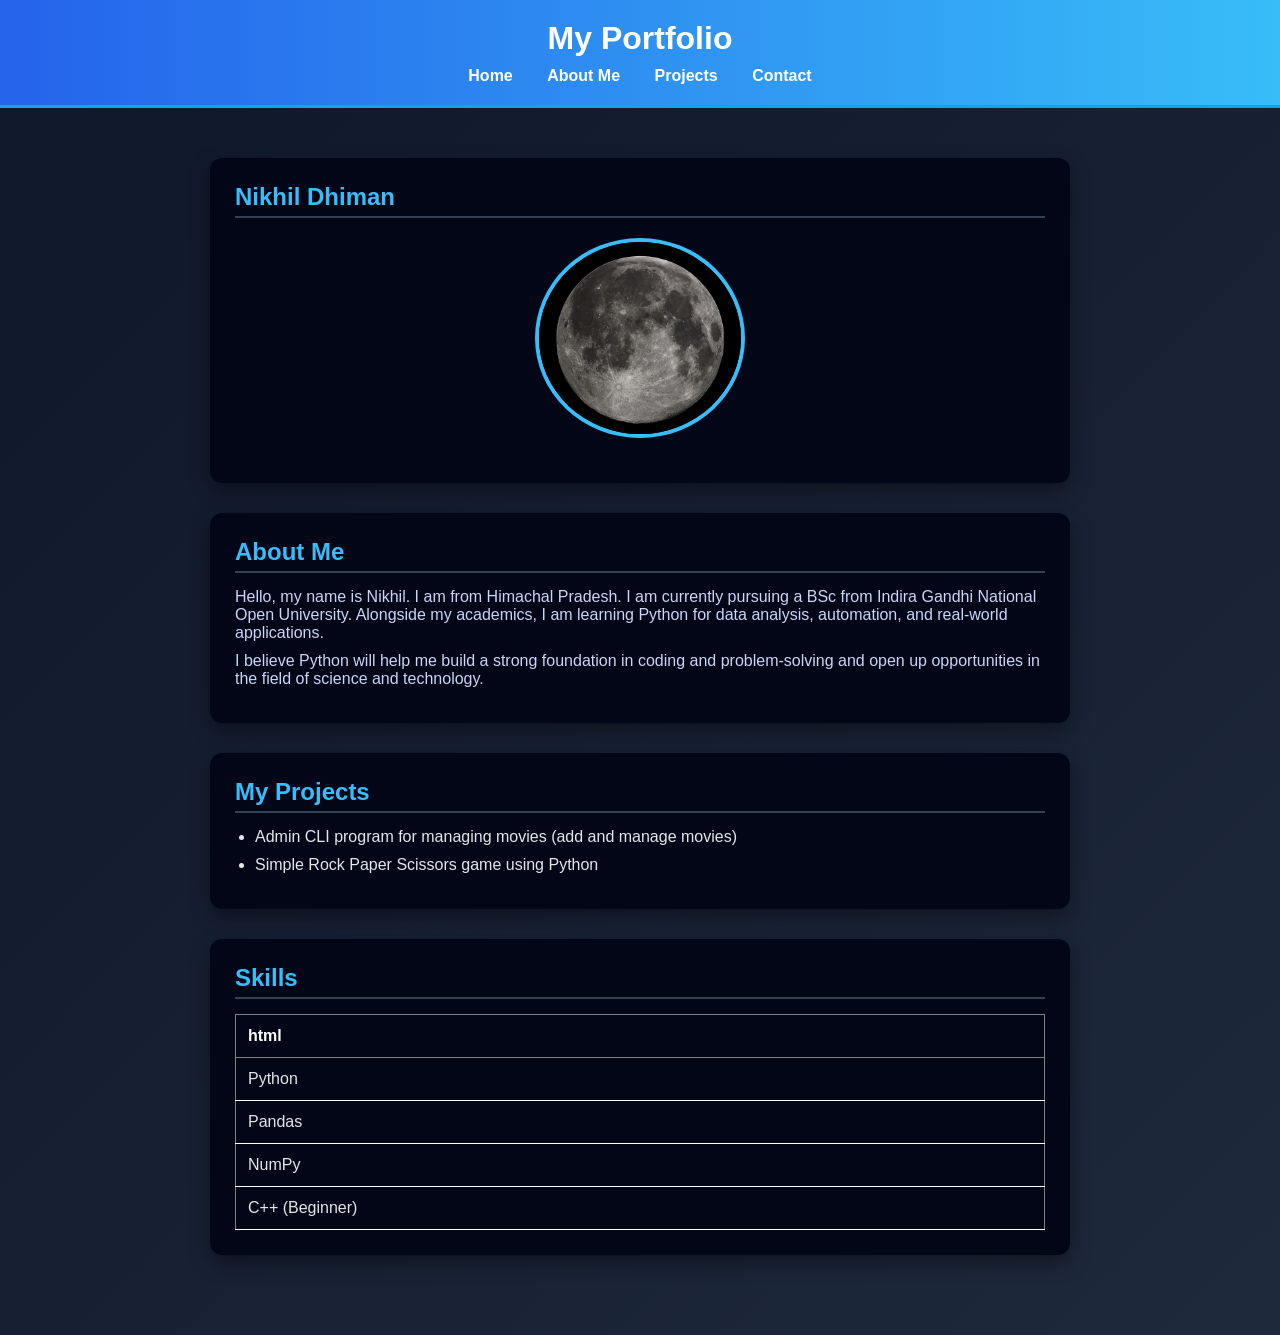
<file: python/ds/webb/webbb/index.html>
<!DOCTYPE html>
<html lang="en">
<head>
    <meta charset="UTF-8">
    <meta name="viewport" content="width=device-width, initial-scale=1.0">
    <title>Nikhil Dhiman | Portfolio</title>
    <link rel="stylesheet" href="css/style.css">
</head>

<body>
    <header>
        <h1>My Portfolio</h1>
        <nav>
            <a href="#home">Home</a>
            <a href="#about">About Me</a>
            <a href="#projects">Projects</a>
            <a href="index2.html">Contact</a>
        </nav>
    </header>

    <main>
        <section id="home">
            <h2>Nikhil Dhiman</h2>
            <img src="moon.webp"
                 alt="Profile image" height="200">
        </section>
        <section id="about">
            <h2>About Me</h2>
            <p>
                Hello, my name is Nikhil. I am from Himachal Pradesh. I am currently pursuing a BSc
                from Indira Gandhi National Open University. Alongside my academics, I am learning
                Python for data analysis, automation, and real-world applications.
            </p>
            <p>
                I believe Python will help me build a strong foundation in coding and problem-solving
                and open up opportunities in the field of science and technology.
            </p>
        </section>
        <section id="projects">
            <h2>My Projects</h2>
            <ul>
                <li>Admin CLI program for managing movies (add and manage movies)</li>
                <li>Simple Rock Paper Scissors game using Python</li>
            </ul>
        </section>
        <section id="skills">
            <h2>Skills</h2>
            <table border="1">
                <tr>
                    <th>html</th>
                </tr>
                <tr>
                    <td>Python</td>
                </tr>
                <tr>
                    <td>Pandas</td>
                </tr>
                <tr>
                    <td>NumPy</td>
                </tr>
                <tr>
                    <td>C++ (Beginner)</td>
                </tr>
            </table>
        </section>
    </main>
</body>
</html>
</file>
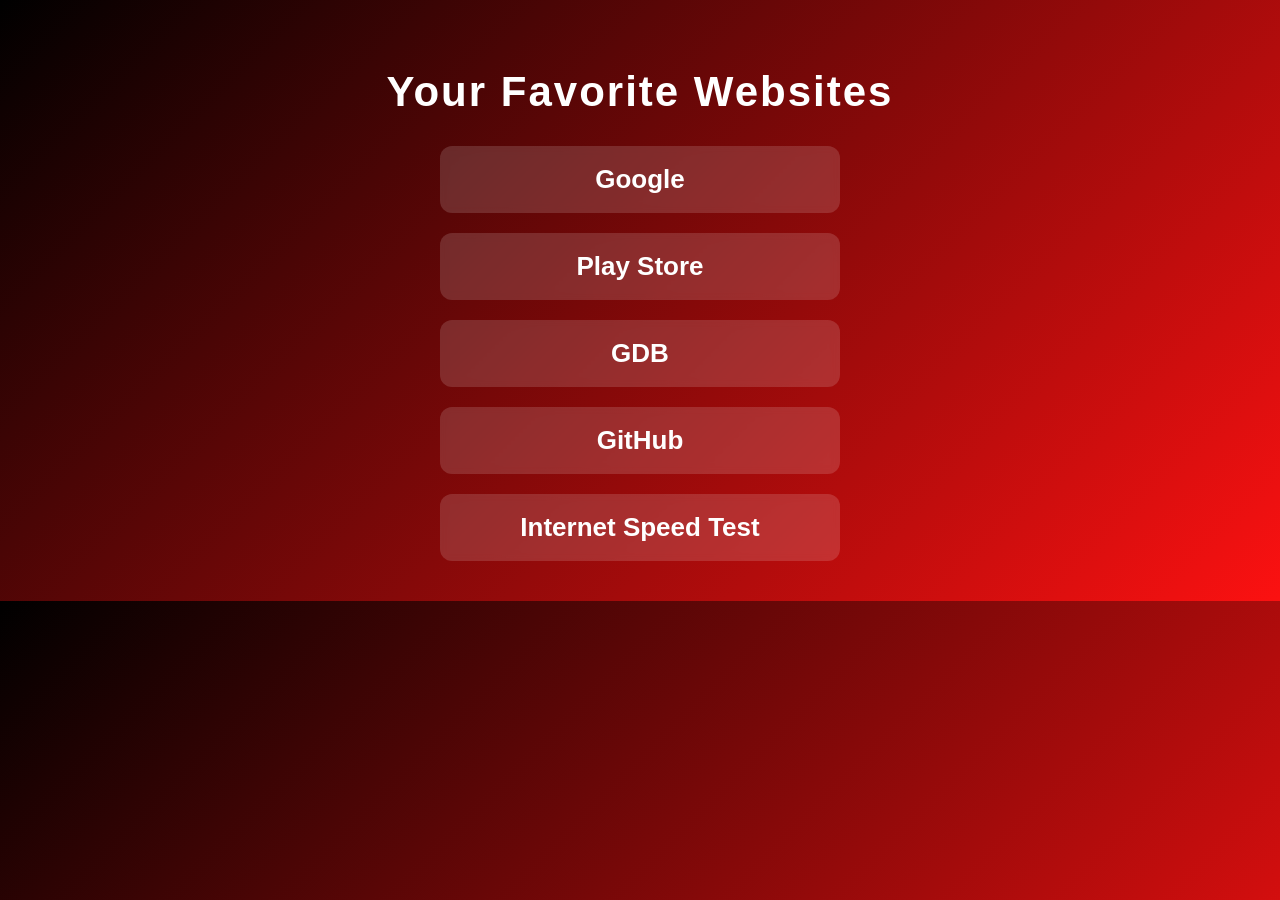
<file: python/ds/webb/5topweb.html>
<!DOCTYPE html>
<html lang="en">
<head>
    <meta charset="UTF-8">
    <meta name="viewport" content="width=device-width, initial-scale=1.0">
    <title>Your Favorite Websites</title>

    <style>
        body {
            margin: 0;
            font-family: "Poppins", sans-serif;
            background: linear-gradient(135deg, #000000, #fc1111);
            color: white;
            text-align: center;
            padding: 40px 20px;
        }

        h1.title {
            font-size: 42px;
            margin-bottom: 30px;
            font-weight: 700;
            letter-spacing: 2px;
        }

        .links-container {
            display: flex;
            flex-direction: column;
            gap: 20px;
            max-width: 400px;
            margin: auto;
        }

        a {
            text-decoration: none;
        }

        .link-box {
            background: rgba(255, 255, 255, 0.15);
            padding: 18px;
            border-radius: 12px;
            font-size: 26px;
            font-weight: 600;
            color: #ffffff;
            backdrop-filter: blur(4px);
            transition: 0.3s;
            cursor: pointer;
        }

        .link-box:hover {
            background: rgba(255, 255, 255, 0.3);
            transform: scale(1.05);
        }
    </style>
</head>

<body>
    <h1 class="title">Your Favorite Websites</h1>

    <div class="links-container">
        <a href="https://www.google.com/" target="_blank"><div class="link-box">Google</div></a>
        <a href="https://play.google.com/" target="_blank"><div class="link-box">Play Store</div></a>
        <a href="https://www.onlinegdb.com/" target="_blank"><div class="link-box">GDB</div></a>
        <a href="https://github.com/" target="_blank"><div class="link-box">GitHub</div></a>
        <a href="https://fast.com/" target="_blank"><div class="link-box">Internet Speed Test</div></a>
    </div>

</body>
</html>
</file>
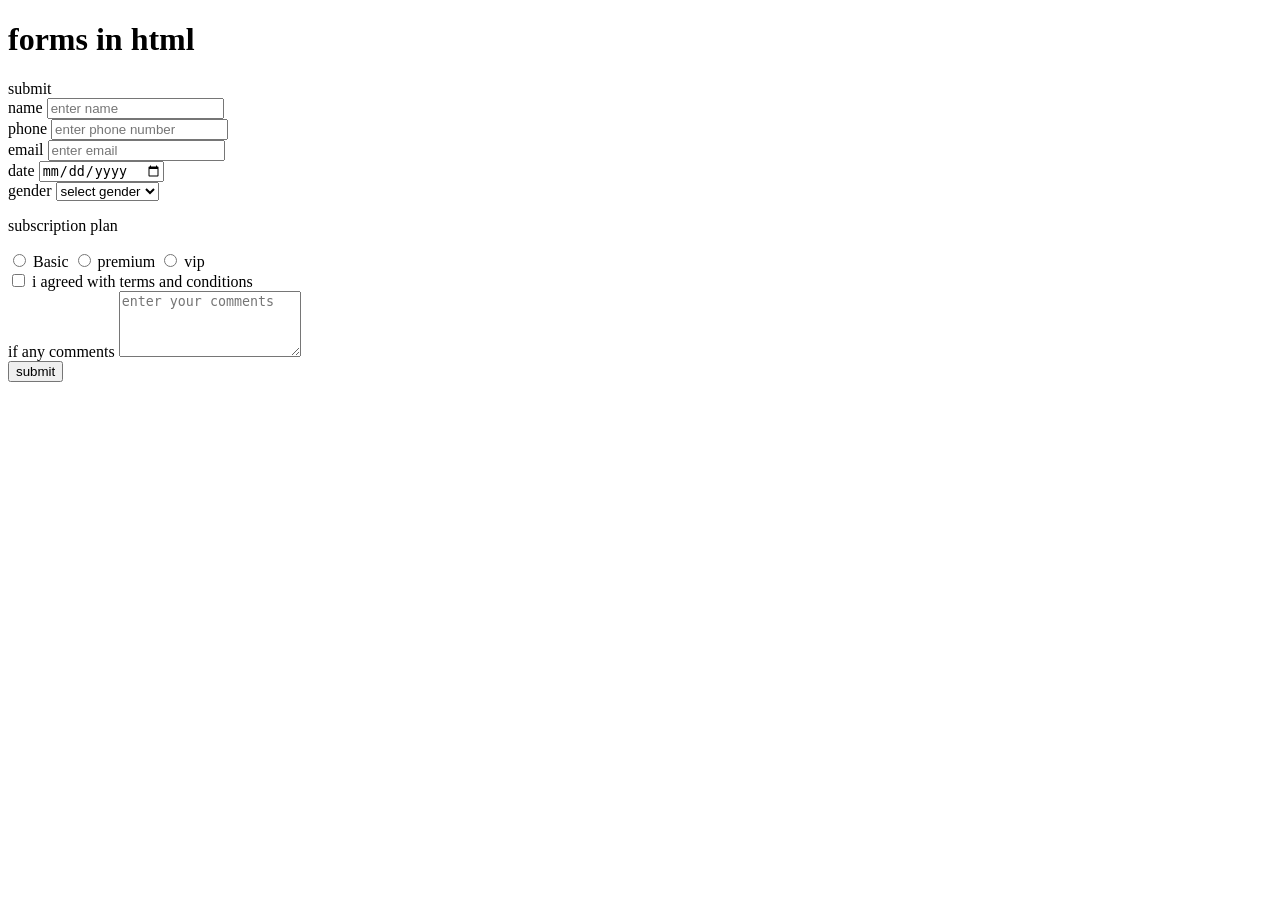
<file: python/ds/webb/forms.html>
<!DOCTYPE html>
<html lang="en">
<head>
    <meta charset="UTF-8">
    <meta name="viewport" content="width=device-width, initial-scale=1.0">
    <title>forms</title>
</head>
<body>
    <h1>forms in html</h1>
    <form action="/submit.php">submit 
        <div>
            <label for ="name">name</label>
            <input id = "name" type="text" placeholder="enter name"
            required>
        </div>
        <div>
            <label for ="phone">phone</label>
            <input id = "phone" type="tel" placeholder="enter phone number"
            required>
        </div>
        <div>
            <label for ="email">email</label>
            <input id = "email" type="email" placeholder="enter email"
            required>
        </div>
        <div>
            <label for ="date">date</label>
            <input id = "date" type="date" placeholder="selectt date"
            required>
        </div>
        <div>
            <label FOR ="gender">gender</label>
            <select id="gender" required>
                <option value="" disabled selected>select gender</option>
            <option value="male">male</option>
            <option value="female">female</option>
            <option value="other">other</option>
            </select>
        </div>
<div>
    <p>subscription plan</p>
    <input id="basic" type="radio" name="subscription"
    value="basic">
    <label for="basic">Basic</label>
    <input id="premium" type="radio" name="subscription"
    value="premium">
    <label for="premium">premium</label>
    <input id="vip" type="radio" name="subscription"
    value="vip">
    <label for="vip">vip</label>
</div>
<div>
    <input id="terms" type="checkbox" required>
    <label for="terms">i agreed with terms and conditions</label>
</div>
<div>
    <label for="comments">if any comments</label>
    <textarea id="comments" placeholder="enter your comments"
    rows="4"></textarea>
</div>
<div>
    <button type="submit" >submit</button>
</div>
   </form>
</html>
</file>
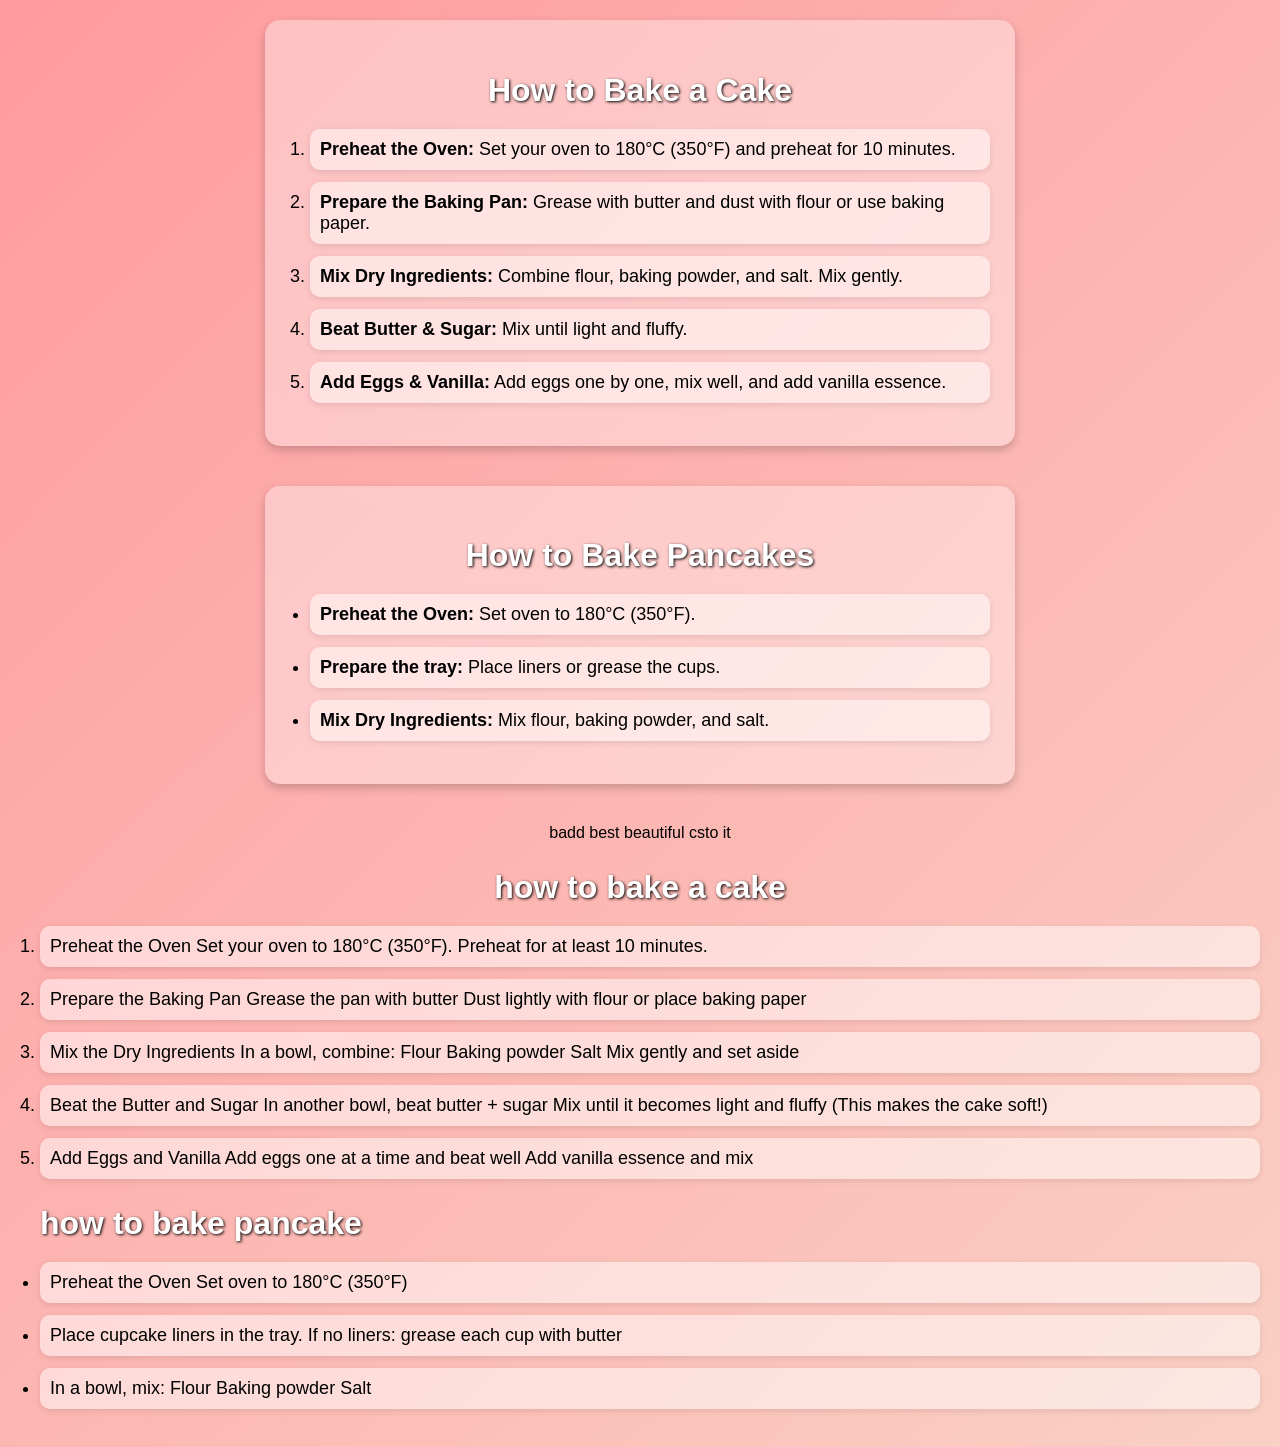
<file: python/ds/webb/lists .html>
<!DOCTYPE html>
<html lang="en">
<head>
    <meta charset="UTF-8">
    <meta name="viewport" content="width=device-width, initial-scale=1.0">
    <title>Recipe List</title>

    <style>
        body {
            margin: 0;
            padding: 20px;
            font-family: "Poppins", sans-serif;
            background: linear-gradient(135deg, #ff9a9e, #fad0c4);
            text-align: center;
        }

        h2 {
            font-size: 32px;
            color: #fff;
            text-shadow: 1px 1px 3px #000;
            margin-bottom: 20px;
        }

        .container {
            max-width: 700px;
            margin: auto;
            background: rgba(255, 255, 255, 0.35);
            padding: 25px;
            border-radius: 15px;
            backdrop-filter: blur(6px);
            box-shadow: 0px 4px 10px rgba(0,0,0,0.2);
            margin-bottom: 40px;
        }

        ol, ul {
            text-align: left;
            padding-left: 20px;
            font-size: 18px;
        }

        li {
            margin-bottom: 12px;
            padding: 10px;
            background: rgba(255,255,255,0.5);
            border-radius: 10px;
            box-shadow: 0px 2px 6px rgba(0,0,0,0.1);
            transition: 0.3s;
        }

        li:hover {
            background: rgba(255,255,255,0.8);
            transform: scale(1.03);
        }
    </style>
</head>

<body>

    <div class="container">
        <h2>How to Bake a Cake</h2>
        <ol>
            <li><b>Preheat the Oven:</b> Set your oven to 180°C (350°F) and preheat for 10 minutes.</li>
            <li><b>Prepare the Baking Pan:</b> Grease with butter and dust with flour or use baking paper.</li>
            <li><b>Mix Dry Ingredients:</b> Combine flour, baking powder, and salt. Mix gently.</li>
            <li><b>Beat Butter & Sugar:</b> Mix until light and fluffy.</li>
            <li><b>Add Eggs & Vanilla:</b> Add eggs one by one, mix well, and add vanilla essence.</li>
        </ol>
    </div>

    <div class="container">
        <h2>How to Bake Pancakes</h2>
        <ul>
            <li><b>Preheat the Oven:</b> Set oven to 180°C (350°F).</li>
            <li><b>Prepare the tray:</b> Place liners or grease the cups.</li>
            <li><b>Mix Dry Ingredients:</b> Mix flour, baking powder, and salt.</li>
        </ul>
    </div>

</body>
</html>
<!DOCTYPE html> <html lang="en"> <head> <meta charset="UTF-8"> <meta name="viewport" content="width=device-width, initial-scale=1.0"> <title>list html </title> </head>badd best beautiful csto it <body> <h2>how to bake a cake </h2> <ol> <li>Preheat the Oven Set your oven to 180°C (350°F). Preheat for at least 10 minutes.</li> <li>Prepare the Baking Pan Grease the pan with butter Dust lightly with flour or place baking paper</li> <li> Mix the Dry Ingredients In a bowl, combine: Flour Baking powder Salt Mix gently and set aside</li> <LI> Beat the Butter and Sugar In another bowl, beat butter + sugar Mix until it becomes light and fluffy (This makes the cake soft!)</LI> <LI> Add Eggs and Vanilla Add eggs one at a time and beat well Add vanilla essence and mix</LI> </ol> <ul> <h2>how to bake pancake</h2> <li>Preheat the Oven Set oven to 180°C (350°F)</li> <li>Place cupcake liners in the tray. If no liners: grease each cup with butter</li> <li>In a bowl, mix: Flour Baking powder Salt</li> </ul> </body> </html>
</file>
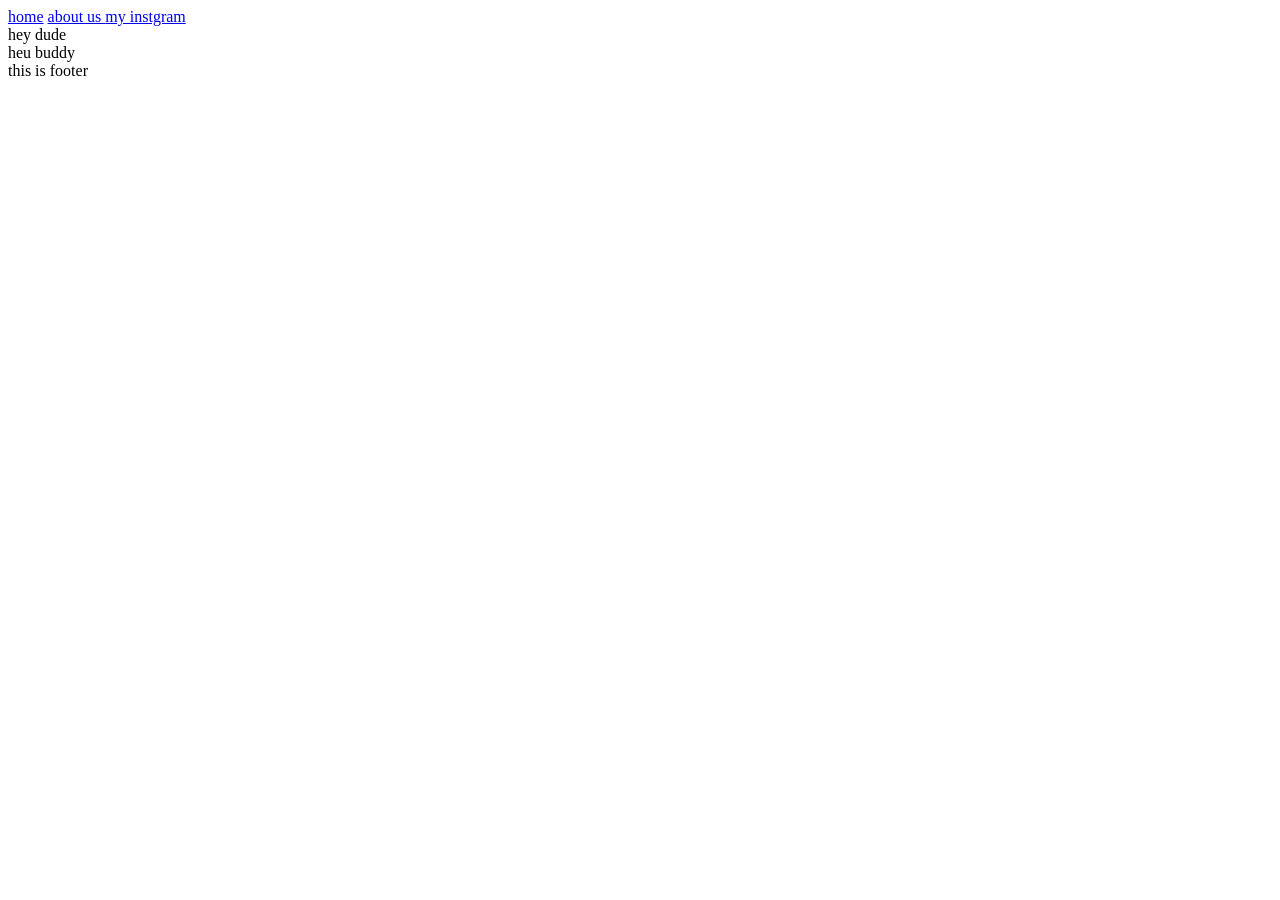
<file: python/ds/webb/page.html>
<!DOCTYPE html>
<html lang="en">
<head>
    <meta charset="UTF-8">
    <meta name="viewport" content="width=device-width, initial-scale=1.0">
    <title>layout</title>
</head>
<body>
    <header>
        <nav>
            <a href=" home">home</a>
            <a href="index.html ">about us </a>
            <a href="https://instgram.com/nikhil._27_" target="_blank">my instgram</a>
        </nav>
    </header>
    <main>
        <section>
            <article>
                <div>hey dude</div>
                <div>heu buddy</div>
            </article>
        </section>
        <aside>
        </aside>

    </main>
    <footer>this is footer</footer>
</body>
</html>
</file>
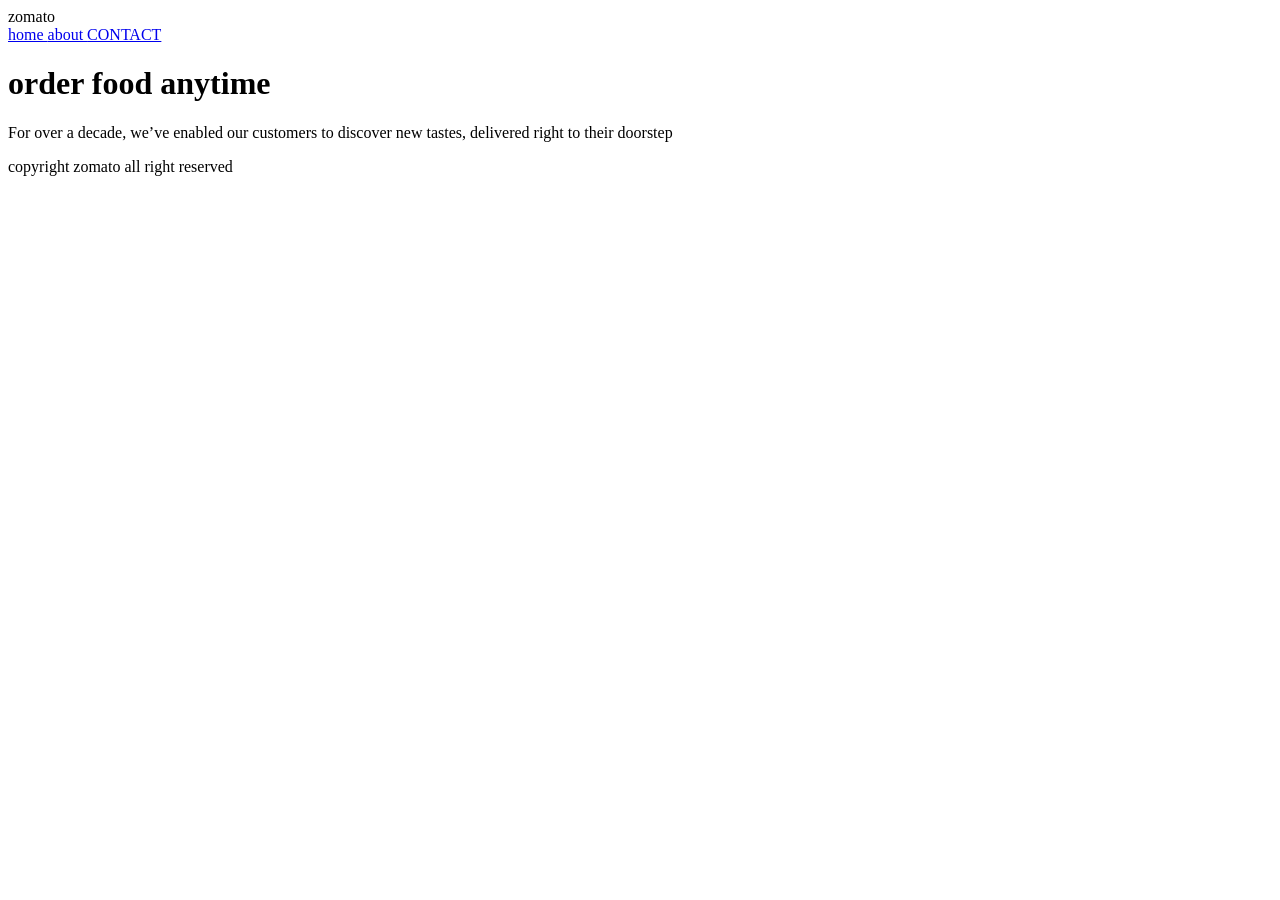
<file: python/ds/webb/practice.html>
<!DOCTYPE html>
<html lang="en">
<head>
    <meta charset="UTF-8">
    <meta name="viewport" content="width= , initial-scale=1.0">
    <title>zomato food apps</title>
</head>
<body>
    <header> <div>
        zomato
    </div>
<div> 
    <a href="/home" >home  </a>
    <a href="/about" > about </a>
    <a href="/CONTACT" > CONTACT </a>
</div>
</header>
<main>
    <div>
        <h1> order food anytime</h1>
    </div>
    <P>For over a decade, we’ve enabled our customers to discover new tastes, delivered right to their doorstep
    </P>
</main>
<footer>
    copyright zomato all right reserved
</footer>
</body>
</html>
</file>
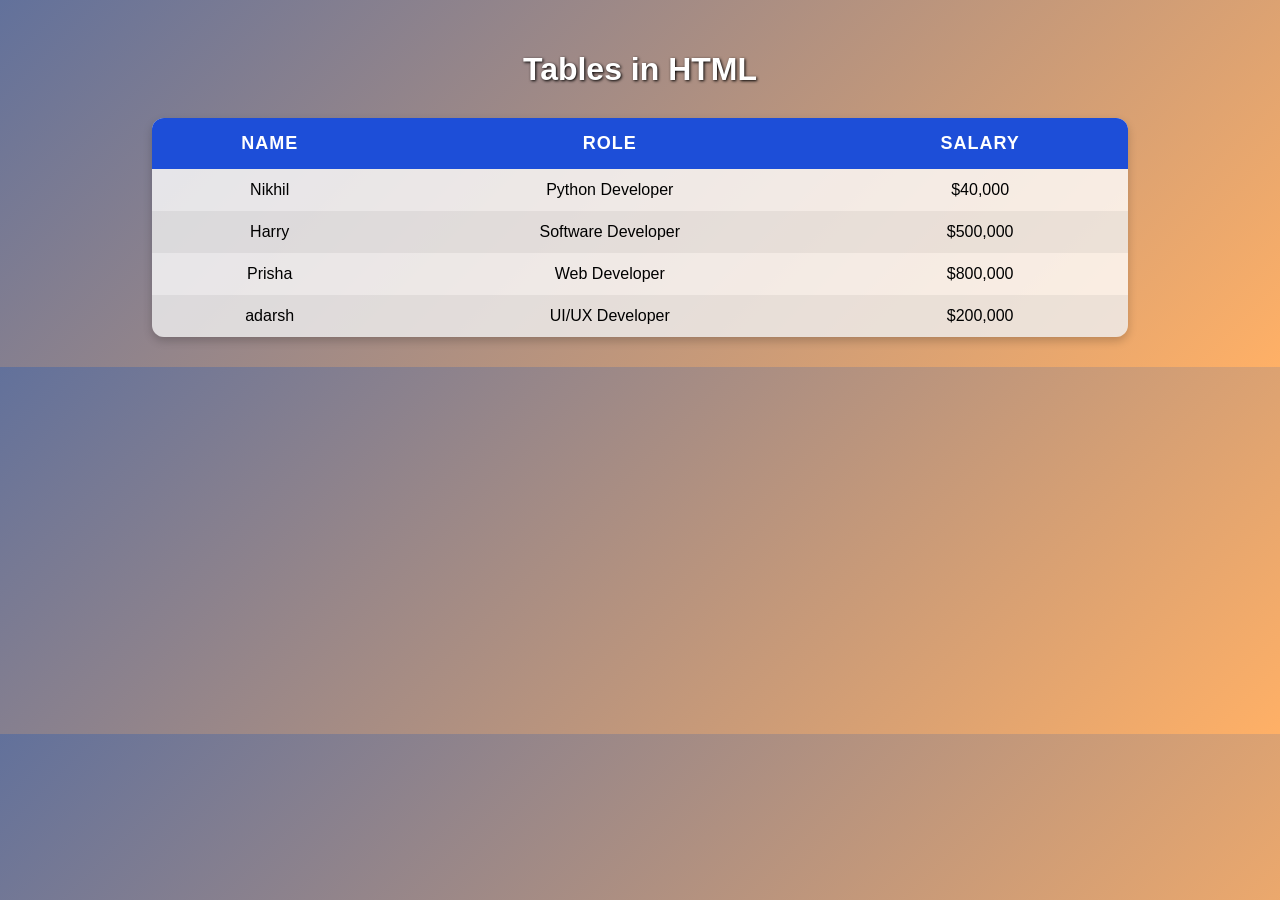
<file: python/ds/webb/tables.html>
<!-- <!DOCTYPE html>
<html lang="en">
<head>
    <meta charset="UTF-8">
    <meta name="viewport" content="width=device-width, initial-scale=1.0">
    <title>tables in html</title>
</head>
<body>
    <h1>tables in htMl</h1>
    <table>
        <thead>
            <tr>
                <th>name</th>
                <th>roll</th>
                <th>salary</th>
            </tr>
        </thead>
        <tbody>
            <tr>
                <Td>nikhil</Td>
                <Td>python dev</Td>
                <Td>$40000</Td>
            </tr>
            <tr>
                <td>harry</td>
                <td>software developer</td>
                <td>$500000</td>
            </tr>
            <tr>
                <td>prisha</td>
                <td>web developer</td>
                <td>$800000</td>
            </tr>
            <tr>
                <td>trisha</td>
                <td>ui/ux  developer</td>
                <td>$200000</td>
            </tr>
        </tbody>
    </table>
</body>
</html> -->
<!DOCTYPE html>
<html lang="en">
<head>
    <meta charset="UTF-8">
    <meta name="viewport" content="width=device-width, initial-scale=1.0">
    <title>Tables in HTML</title>

    <style>
        body {
            margin: 0;
            padding: 30px;
            font-family: "Poppins", sans-serif;
            background: linear-gradient(135deg, #62719b, #ffb066);
            text-align: center;
        }

        h1 {
            color: #fff;
            text-shadow: 1px 1px 3px #000;
            margin-bottom: 30px;
        }

        table {
            width: 80%;
            margin: auto;
            border-collapse: collapse;
            background: rgba(255, 255, 255, 0.8);
            border-radius: 12px;
            overflow: hidden;
            box-shadow: 0px 4px 10px rgba(0, 0, 0, 0.2);
        }

        th {
            background: #1d4ed8;
            color: white;
            padding: 15px;
            font-size: 18px;
            text-transform: uppercase;
            letter-spacing: 1px;
        }

        td {
            padding: 12px;
            font-size: 16px;
        }

        tr:nth-child(even) {
            background: rgba(0, 0, 0, 0.05);
        }

        tr:hover {
            background: rgba(29, 78, 216, 0.2);
            transform: scale(1.01);
            transition: 0.2s;
        }
    </style>
</head>
<body>

    <h1>Tables in HTML</h1>

    <table>
        <thead>
            <tr>
                <th>Name</th>
                <th>Role</th>
                <th>Salary</th>
            </tr>
        </thead>

        <tbody>
            <tr>
                <td>Nikhil</td>
                <td>Python Developer</td>
                <td>$40,000</td>
            </tr>

            <tr>
                <td>Harry</td>
                <td>Software Developer</td>
                <td>$500,000</td>
            </tr>

            <tr>
                <td>Prisha</td>
                <td>Web Developer</td>
                <td>$800,000</td>
            </tr>

            <tr>
                <td>adarsh</td>
                <td>UI/UX Developer</td>
                <td>$200,000</td>
            </tr>
        </tbody>
    </table>

</body>
</html>
</file>
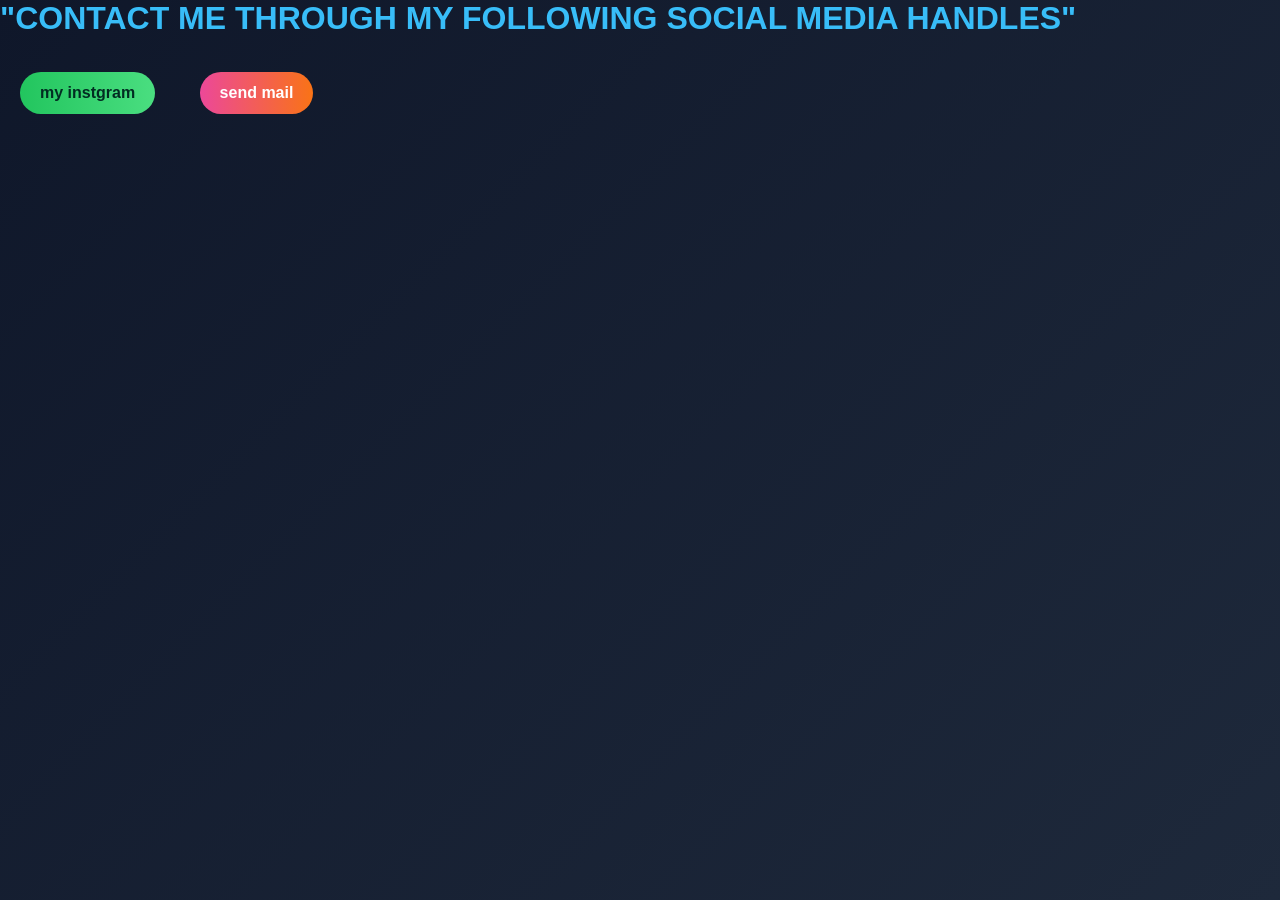
<file: python/ds/webb/webbb/index2.html>
<!DOCTYPE html>
<html lang="en">
<head>
    <meta charset="UTF-8">
    <meta name="viewport" content="width=device-width, initial-scale=1.0">
    <title>contact</title>
</head>
    <link rel="stylesheet" href="css/style.css">
    
<body>

<h1>"CONTACT ME THROUGH MY FOLLOWING SOCIAL MEDIA HANDLES"</h1>
     <a href="https://instgram.com/nikhil._27_"target="_blank">my instgram</a>
     <a href ="https://mail.google.com/mail/u/0/#inbox?compose=XBcJlCFNRqbSPVRksSLszVgGhDgdNdmJPnBkhJqdgFpZWtMDtkWFKpLRJpvBVRpwMgMFCcQNLHtDgcVl">send mail</a>
     
</body>
</html>
</file>
<file: python/ds/webb/webbb/css/style.css>
/* Google font-like clean look */
* {
    margin: 0;
    padding: 0;
    box-sizing: border-box;
    font-family: "Segoe UI", Tahoma, sans-serif;
}

/* Body */
body {
    background: linear-gradient(135deg, #0f172a, #1e293b);
    color: #e5e7eb;
    min-height: 100vh;
}

/* Header */
header {
    background: linear-gradient(90deg, #2563eb, #38bdf8);
    padding: 20px;
    text-align: center;
    border-bottom: 3px solid #0ea5e9;
}

header h1 {
    color: white;
    margin-bottom: 10px;
}

/* Navigation */
nav a {
    color: white;
    text-decoration: none;
    margin: 0 15px;
    font-weight: bold;
    transition: color 0.3s, border-bottom 0.3s;
    cursor: grab;
    user-select: none
    
}

nav a:hover {
    color: #0f172a;
    border-bottom: 2px solid #0f172a;
}

/* Main content */
main {
    max-width: 900px;
    margin: 30px auto;
    padding: 20px;
}

/* Sections */
section {
    background: #020617;
    padding: 25px;
    margin-bottom: 30px;
    border-radius: 12px;
    box-shadow: 0 8px 20px rgba(0, 0, 0, 0.4);
}

/* Headings */
h1, h2 {
    color: #38bdf8;
    margin-bottom: 15px;
}

h2 {
    border-bottom: 2px solid #334155;
    padding-bottom: 5px;
}

/* Paragraph */
p {
    color: #cbd5f5;
    font-size: 16px;
    margin-bottom: 10px;
}

/* Image */
img {
    display: block;
    margin: 20px auto;
    border-radius: 50%;
    border: 4px solid #38bdf8;
}

/* Project list */
ul {
    padding-left: 20px;
}

ul li {
    margin-bottom: 10px;
    color: #e5e7eb;
}

/* Skills table */
table {
    width: 100%;
    border-collapse: collapse;
    margin-top: 15px;
}

th {
    background: #020617;
    color: white;
    padding: 12px;
    text-align: left;
}

td {
    padding: 12px;
    background: #020617;
    border-bottom: 1px solid #ffffff;
}

tbody tr:hover {
    background: #1e293b;
}

/* CONTACT PAGE STYLING */
body > a {
    display: inline-block;
    margin: 20px;
    padding: 12px 20px;
    background: linear-gradient(90deg, #22c55e, #4ade80);
    color: #022c22;
    text-decoration: none;
    font-weight: bold;
    border-radius: 30px;
    transition: transform 0.3s, box-shadow 0.3s;
}

/* Instagram button color */
body > a:nth-of-type(2) {
    background: linear-gradient(90deg, #ec4899, #f97316);
    color: white;
}

body > a:hover {
    transform: translateY(-4px);
    box-shadow: 0 8px 20px rgba(0, 0, 0, 0.5);
    body > a:nth-of-type(2) {
    background: linear-gradient(90deg, #ec4899, #f97316);
    color: white;
}

/* Center contact page content */
body h1 {
    text-align: center;
    margin-top: 40px;
}

/* Responsive */
@media (max-width: 600px) {
    nav a {
        display: block;
        margin: 10px 0;
    }

    img {
        width: 150px;
        height: auto;
    }
}
</file>
